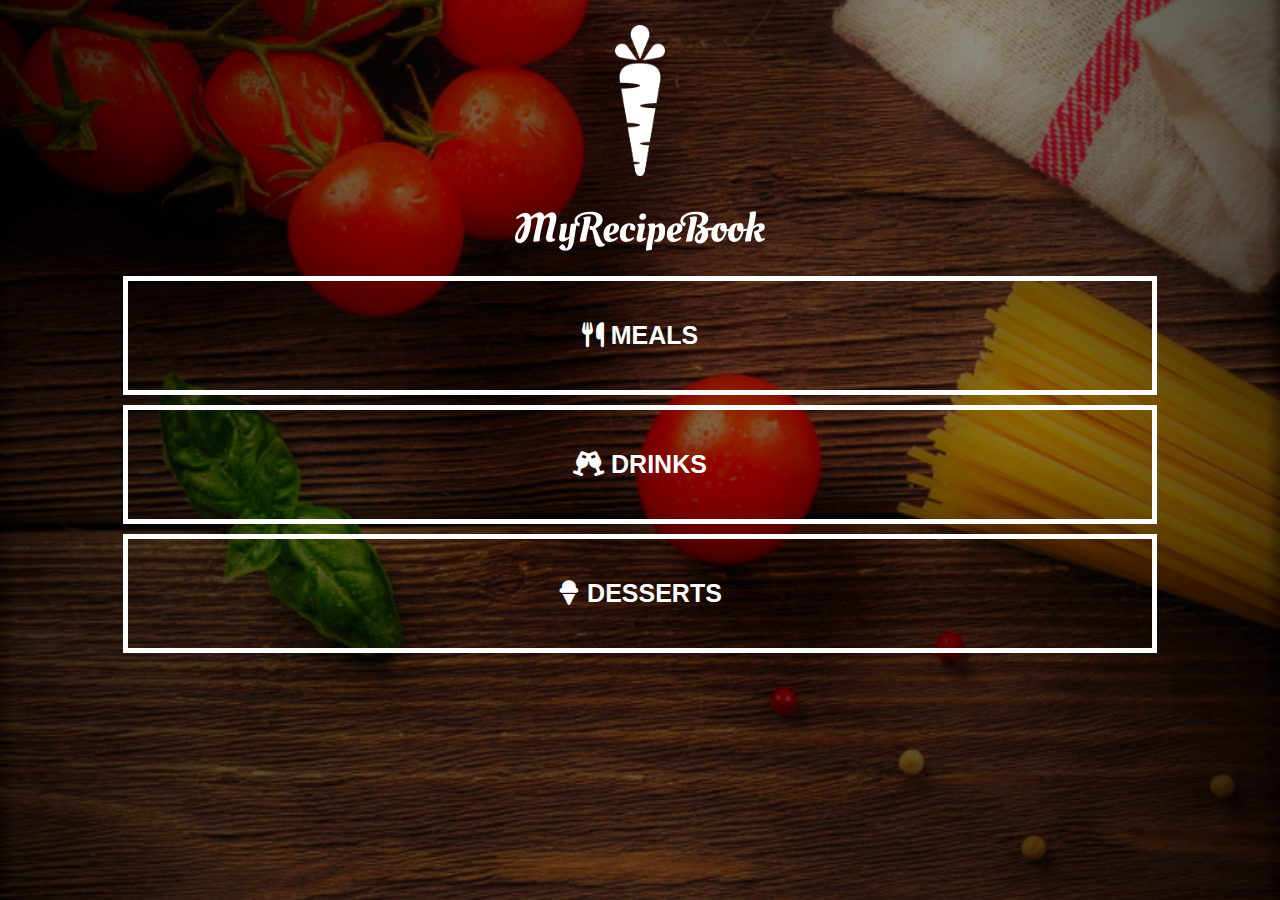
<file: index.html>
<!DOCTYPE html>
<html>
    <head>
        <title>My Recipe Book</title>
        <link rel="stylesheet" href="style.css">
        <link rel="stylesheet" href="https://cdnjs.cloudflare.com/ajax/libs/font-awesome/6.5.0/css/all.min.css">
    </head>
        
    <body class="body-home">
        <div id="home">  
            <img src="images/logo-img.png" id="home-logo-img">
            <img src="images/logo-text.png" id="home-logo-text">
              
            <div class="home-menu">
                <a href='meals.html' class="home-menu-item">
                    <p><i class="fas fa-utensils"></i> Meals</p>
                </a>
                <a href='drinks.html' class="home-menu-item">
                    <p><i class="fas fa-glass-cheers"></i> Drinks</p>
                </a>
                <a href='desserts.html' class="home-menu-item">
                    <p><i class="fas fa-ice-cream"></i> Desserts</p>
                </a>
            </div>
        </div>
    </body>
</html>
</file>
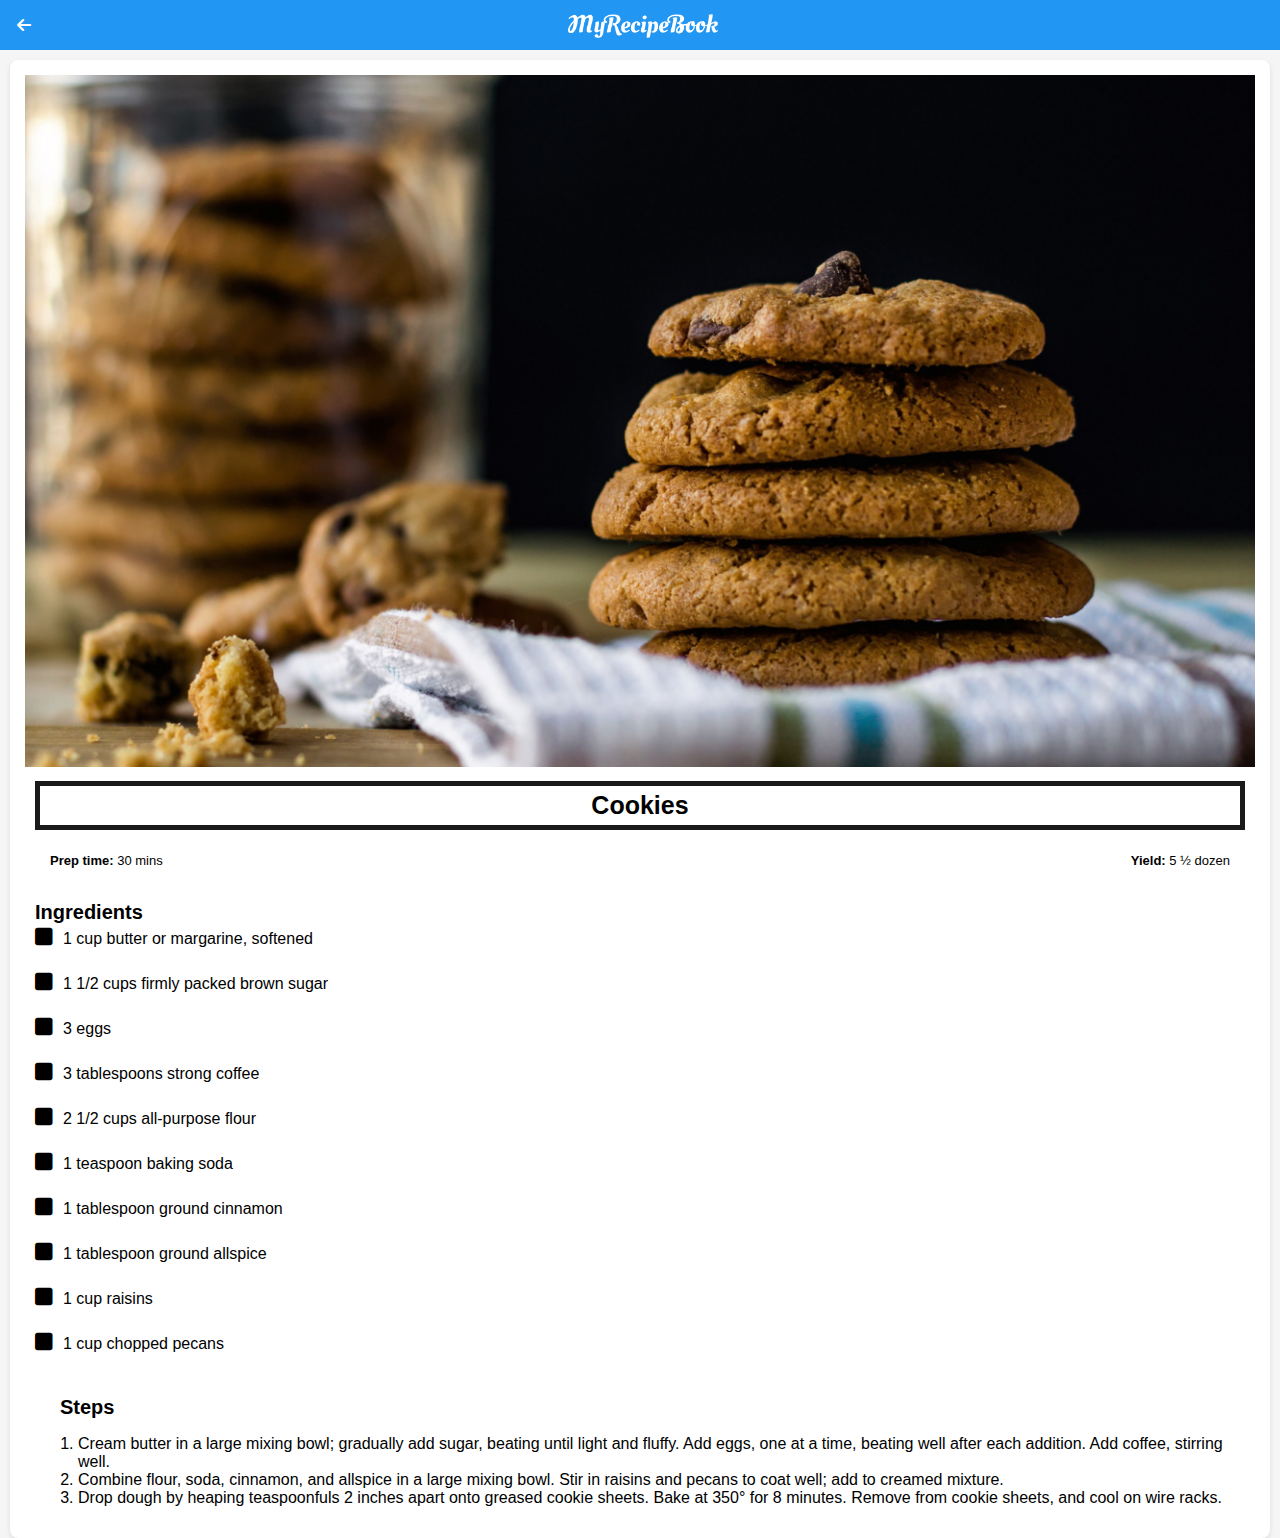
<file: cookies.html>
<!DOCTYPE html>
<html>
    <head>
        <title>My Recipe Book | Desserts | Cookies</title>
        <link rel="stylesheet" href="style.css">
        <link rel="stylesheet" href="https://cdnjs.cloudflare.com/ajax/libs/font-awesome/6.5.0/css/all.min.css">
    </head>
        
    <body class="body-recipes">
        
        <div class="header">
           <a href="desserts.html">
               <i class="fas fa-arrow-left"></i>
           </a>
            
         <img src="images/logo-text.png">
        </div>
        
        <div id="recipe">
            
            <div class="recipe-details">
                <img src="images/cookies.png" alt="Cookies">
                
                <h1>Cookies</h1>
                
                <div class="recipe-details-info">
                    <p><b>Prep time: </b>30 mins</p>
                   <p style="float: right;"><b>Yield: </b>5 ½ dozen</p>
                </div>
                
                <div class="recipe-details-ingredients">
                    <h2>Ingredients</h2>
                    
                    <input id="check-01" type="checkbox">
                    <label for="check-01">1 cup butter or margarine, softened</label>
                   <br> 
                    <input id="check-02" type="checkbox">
                    <label for="check-02">1 1/2 cups firmly packed brown sugar</label>   
                  <br>  
                    <input id="check-03" type="checkbox">
                    <label for="check-03">3 eggs</label>
                 <br>   
                    <input id="check-04" type="checkbox">
                    <label for="check-04">3 tablespoons strong coffee</label>
                 <br>   
                    <input id="check-05" type="checkbox">
                    <label for="check-05">2 1/2 cups all-purpose flour</label>
                 <br>   
                    <input id="check-06" type="checkbox">
                    <label for="check-06">1 teaspoon baking soda</label>
                 <br>   
                    <input id="check-07" type="checkbox">
                    <label for="check-07">1 tablespoon ground cinnamon</label>
                 <br>   
                    <input id="check-08" type="checkbox">
                    <label for="check-08">1 tablespoon ground allspice</label>
                 <br>   
                    <input id="check-09" type="checkbox">
                    <label for="check-09">1 cup raisins</label>
                 <br>   
                    <input id="check-10" type="checkbox">
                    <label for="check-10">1 cup chopped pecans</label>
                </div>
                
                <div class="recipe-details-steps">
                    <h2>Steps</h2>
                    
                    <ol>
                        <li>Cream butter in a large mixing bowl; gradually add sugar, beating until light and fluffy. Add eggs, one at a time, beating well after each addition. Add coffee, stirring well.</li>
                        <li>Combine flour, soda, cinnamon, and allspice in a large mixing bowl. Stir in raisins and pecans to coat well; add to creamed mixture.</li>
                        <li>Drop dough by heaping teaspoonfuls 2 inches apart onto greased cookie sheets. Bake at 350° for 8 minutes. Remove from cookie sheets, and cool on wire racks.</li>
                    </ol>
                </div>
            </div>
            
        </div>
    </body>
</html>
</file>
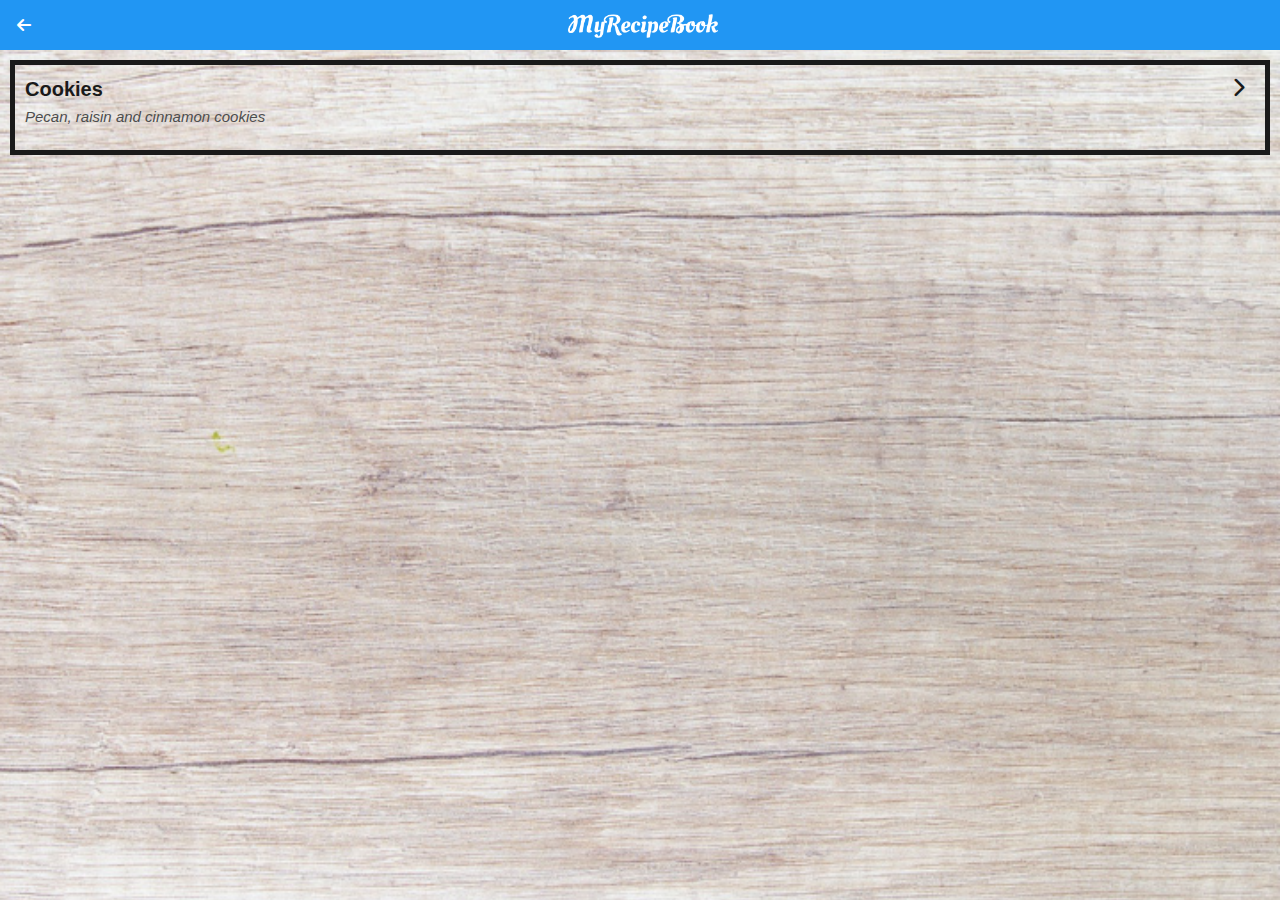
<file: desserts.html>
<!DOCTYPE html>
<html>
    <head>
        <title>My Recipe Book | Desserts</title>
        <link rel="stylesheet" href="style.css">
<link rel="stylesheet" href="https://cdnjs.cloudflare.com/ajax/libs/font-awesome/6.5.0/css/all.min.css">    
    </head>
        
    <body class="body-meals">
        
        <div class="header">
           <a href="index.html">
            <i class="fas fa-arrow-left"></i>
           </a>
            
         <img src="images/logo-text.png">
        </div>
        
        <div id="desserts">
            
            <div class="desserts-list">
                
                <a href="cookies.html">
                    <div class="desserts-list-item">
                        <h1>Cookies<i class="fas fa-chevron-right"></i></h1>
                        <p>Pecan, raisin and cinnamon cookies</p>
                    </div>
                </a>
            
            </div>
            
        </div>
    </body>
</html>
</file>
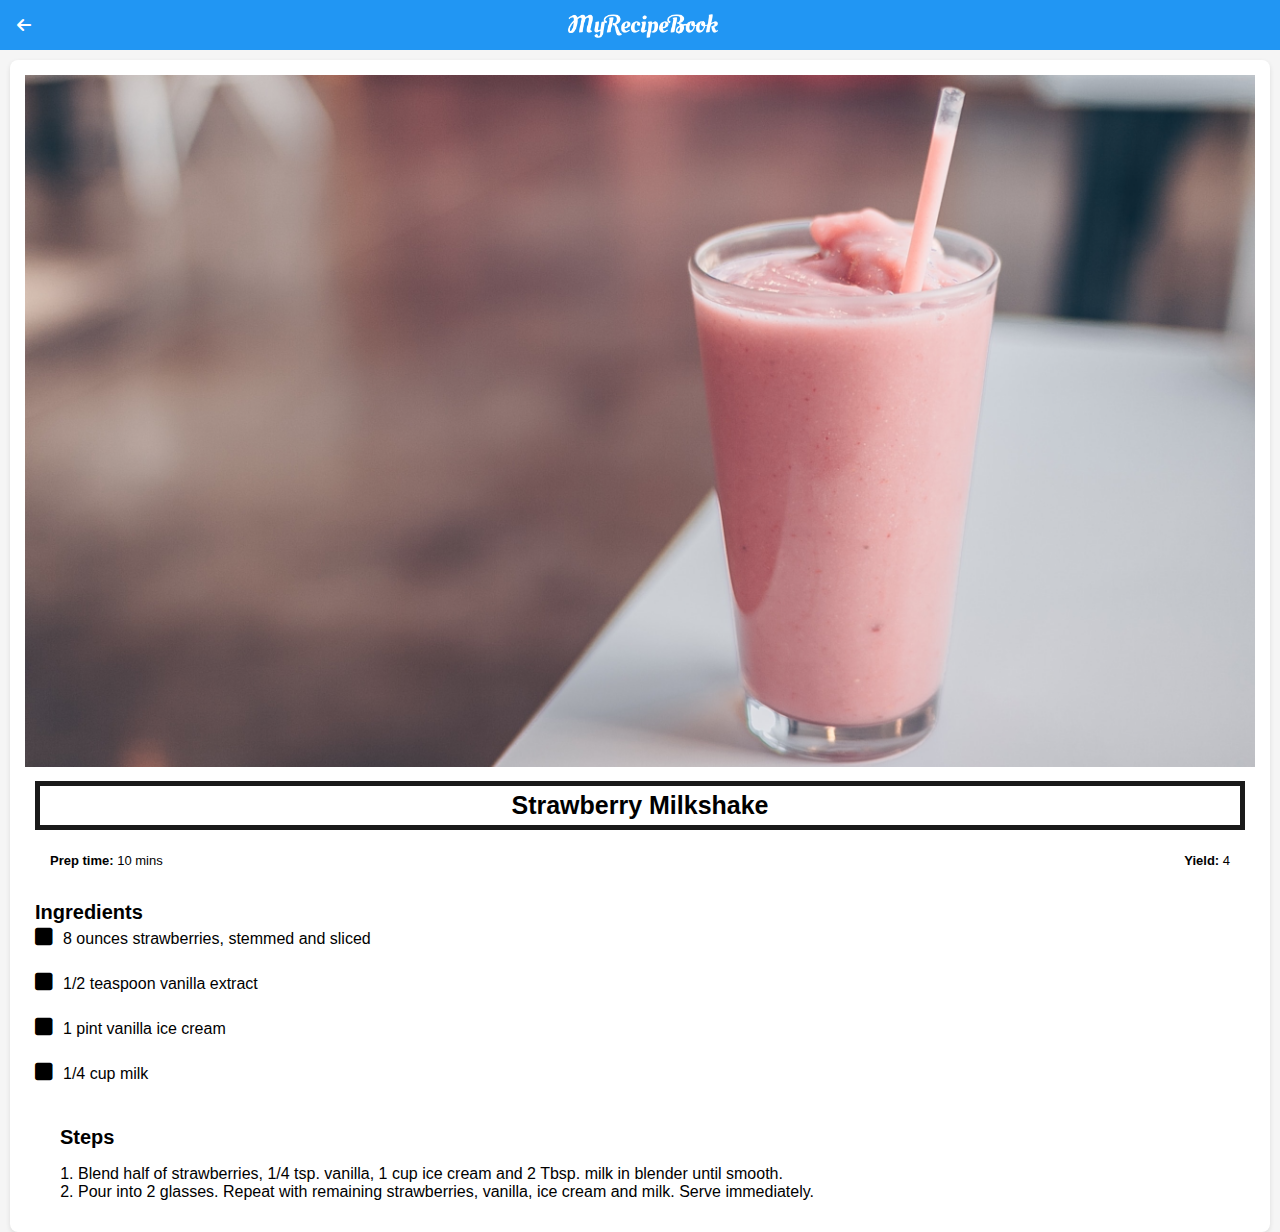
<file: strawberryMilkshake.html>
<!DOCTYPE html>
<html>
    <head>
        <title>My Recipe Book | Drinks | Strawberry Milkshake</title>
        <link rel="stylesheet" href="style.css">
        <link rel="stylesheet" href="https://cdnjs.cloudflare.com/ajax/libs/font-awesome/6.5.0/css/all.min.css">
    </head>
        
    <body class="body-recipes">
        
        <div class="header">
           <a href="drinks.html">
               <i class="fas fa-arrow-left"></i>
           </a>
            
         <img src="images/logo-text.png">
        </div>
        
        <div id="recipe">
            
            <div class="recipe-details">
                <img src="images/strawberryMilkshake.png">
                
                <h1>Strawberry Milkshake</h1>
                
                <div class="recipe-details-info">
                    <p><b>Prep time: </b>10 mins</p>
                   <p style="float: right;"><b>Yield: </b>4</p>
                </div>
                
                <div class="recipe-details-ingredients">
                    <h2>Ingredients</h2>
                    
                    <input id="check-01" type="checkbox">
                    <label for="check-01">8 ounces strawberries, stemmed and sliced</label>
                   <br> 
                    <input id="check-02" type="checkbox">
                    <label for="check-02">1/2 teaspoon vanilla extract</label>   
                  <br>  
                    <input id="check-03" type="checkbox">
                    <label for="check-03">1 pint vanilla ice cream</label>
                 <br>   
                    <input id="check-04" type="checkbox">
                    <label for="check-04">1/4 cup milk</label>
                </div>
                
                <div class="recipe-details-steps">
                    <h2>Steps</h2>
                    
                    <ol>
                        <li>Blend half of strawberries, 1/4 tsp. vanilla, 1 cup ice cream and 2 Tbsp. milk in blender until smooth.</li>
                        <li>Pour into 2 glasses. Repeat with remaining strawberries, vanilla, ice cream and milk. Serve immediately.</li>
                    </ol>
                </div>
            </div>
            
        </div>
    </body>
</html>
</file>
<file: style.css>
html {
    height: 100%;
}

body {
    font-family: sans-serif;
    margin: 0;
    padding: 0;
    height: 100%;
}

.body-home {
    background-image: url('images/background-01-port.png');
    background-position: center;
    background-attachment: fixed;
    background-repeat: no-repeat;
    background-size: cover;
}
    
.body-meals {
    background-image: url('images/background-02-port.png');
    background-position: center;
    background-attachment: fixed;
    background-repeat: no-repeat;
    background-size: cover;
}

.body-recipes {
    background: #f5f5f5 !important; /* CHANGED: Light grey background for recipe pages */
    background-position: center;
    background-attachment: fixed;
    background-repeat: no-repeat;
    background-size: cover;
}

/*========== CUSTOM CHECKBOXES ==========*/

input[type=checkbox] {
    display: none;
}

input[type=checkbox] + label:before {
    font-family: fontAwesome;
    display: inline-block;
    content: "\f0c8";
    letter-spacing: 10px;
    font-size: 20px;
}

input[type=checkbox]:checked + label:before {
    content: "\f14a";
}
  
/*========== HEADER ==========*/

.header {
    background-color: #2196f3;
    width:  100%;
    height: 50px;
    top: 0;
    position: fixed;
    overflow: hidden;
    text-align: center;
    z-index: 1000;
}

.header i {
    float: left;
    padding: 17px 0px 0px 17px;
    color: #ffffff;
}

.header img {
    width: 150px;
    padding-top: 14px;
    padding-right: 25px;
}

/*==========HOME PAGE ==========*/

#home-logo-img {
    width: 50px;
    display: block;
    margin: auto;
    padding: 25px 10px 10px 10px;
}

#home-logo-text {
    width: auto;
    display: block;
    margin: auto;
    padding: 25px;
}

/*=====HOME PAGE MENU=====*/

.home-menu-item {
    text-decoration: none;
    text-transform:  uppercase;
    color: #ffffff;
    font-size: 25px;
    font-weight: bold;
    text-align: center;
    border: 5px solid #ffffff;
    display: block;
    margin: auto;
    margin-bottom: 10px;
    width: 80%;
    padding: 15px 0;
}

/*==========MEALS PAGE ==========*/

#meals {
    padding-top: 50px;
}

/*=====MEALS PAGE MENU=====*/

.meals-list a {
    text-decoration: none;
}

.meals-list-item {
    border: 5px solid #1a1a1a;
    margin: 10px;
}
        
.meals-list-item h1 {
    font-weight: bold;
    font-size: 20px;
    color: #1a1a1a;
    padding-left: 10px;
}

.meals-list-item i {
    float: right;
    color: #1a1a1a;
    padding-right: 20px;
}

.meals-list-item p {
    font-size: 15px;
    font-style: italic;
    color: #4d4d4d;
    margin-top: -7px;
    padding-left: 10px;
    padding-bottom: 10px;
}

/*==========DRINKS PAGE ==========*/

#drinks {
    padding-top: 50px;
}

/*=====DRINKS PAGE MENU=====*/

.drinks-list a {
    text-decoration: none;
}

.drinks-list-item {
    border: 5px solid #1a1a1a;
    margin: 10px;
}
        
.drinks-list-item h1 {
    font-weight: bold;
    font-size: 20px;
    color: #1a1a1a;
    padding-left: 10px;
}

.drinks-list-item i {
    float: right;
    color: #1a1a1a;
    padding-right: 20px;
}

.drinks-list-item p {
    font-size: 15px;
    font-style: italic;
    color: #4d4d4d;
    margin-top: -7px;
    padding-left: 10px;
    padding-bottom: 10px;
}

/*==========DESSERTS PAGE ==========*/

#desserts {
    padding-top: 50px;
}

/*=====DESSERTS PAGE MENU=====*/

.desserts-list a {
    text-decoration: none;
}

.desserts-list-item {
    border: 5px solid #1a1a1a;
    margin: 10px;
}
        
.desserts-list-item h1 {
    font-weight: bold;
    font-size: 20px;
    color: #1a1a1a;
    padding-left: 10px;
}

.desserts-list-item i {
    float: right;
    color: #1a1a1a;
    padding-right: 20px;
}

.desserts-list-item p {
    font-size: 15px;
    font-style: italic;
    color: #4d4d4d;
    margin-top: -7px;
    padding-left: 10px;
    padding-bottom: 10px;
}

/*==========RECIPE PAGE ==========*/

#recipe {
    padding-top: 50px;
}

/*=====RECIPE DETAILS=====*/

.recipe-details {
    background: white; /* ADDED: White background for recipe content */
    margin: 10px;
    padding: 15px;
    border-radius: 8px;
    box-shadow: 0 2px 5px rgba(0,0,0,0.1);
}

.recipe-details img {
    width: 100%;
}

.recipe-details h1 {
    font-size: 25px;
    text-align: center;
    border: 5px solid #1a1a1a;
    margin: 10px;
    padding: 5px;
}

.recipe-details h2 {
    font-size: 20px;
    text-align: left;
    margin: 0;
    margin-left: 10px;
    margin-top: 20px;
}

.recipe-details-info {
    margin-left: 25px;
    margin-right: 25px;
}

.recipe-details-info p {
    font-size: 13px;
    display: inline-block;
}

.recipe-details-ingredients label {
    line-height: 25px;
    margin-left: 10px;
    display: block;
}

.recipe-details-steps {
    padding-top: 20px;
    margin-left: 25px;
    margin-right: 25px;
}

.recipe-details-steps ol {
    padding-left: 28px;
}
</file>
